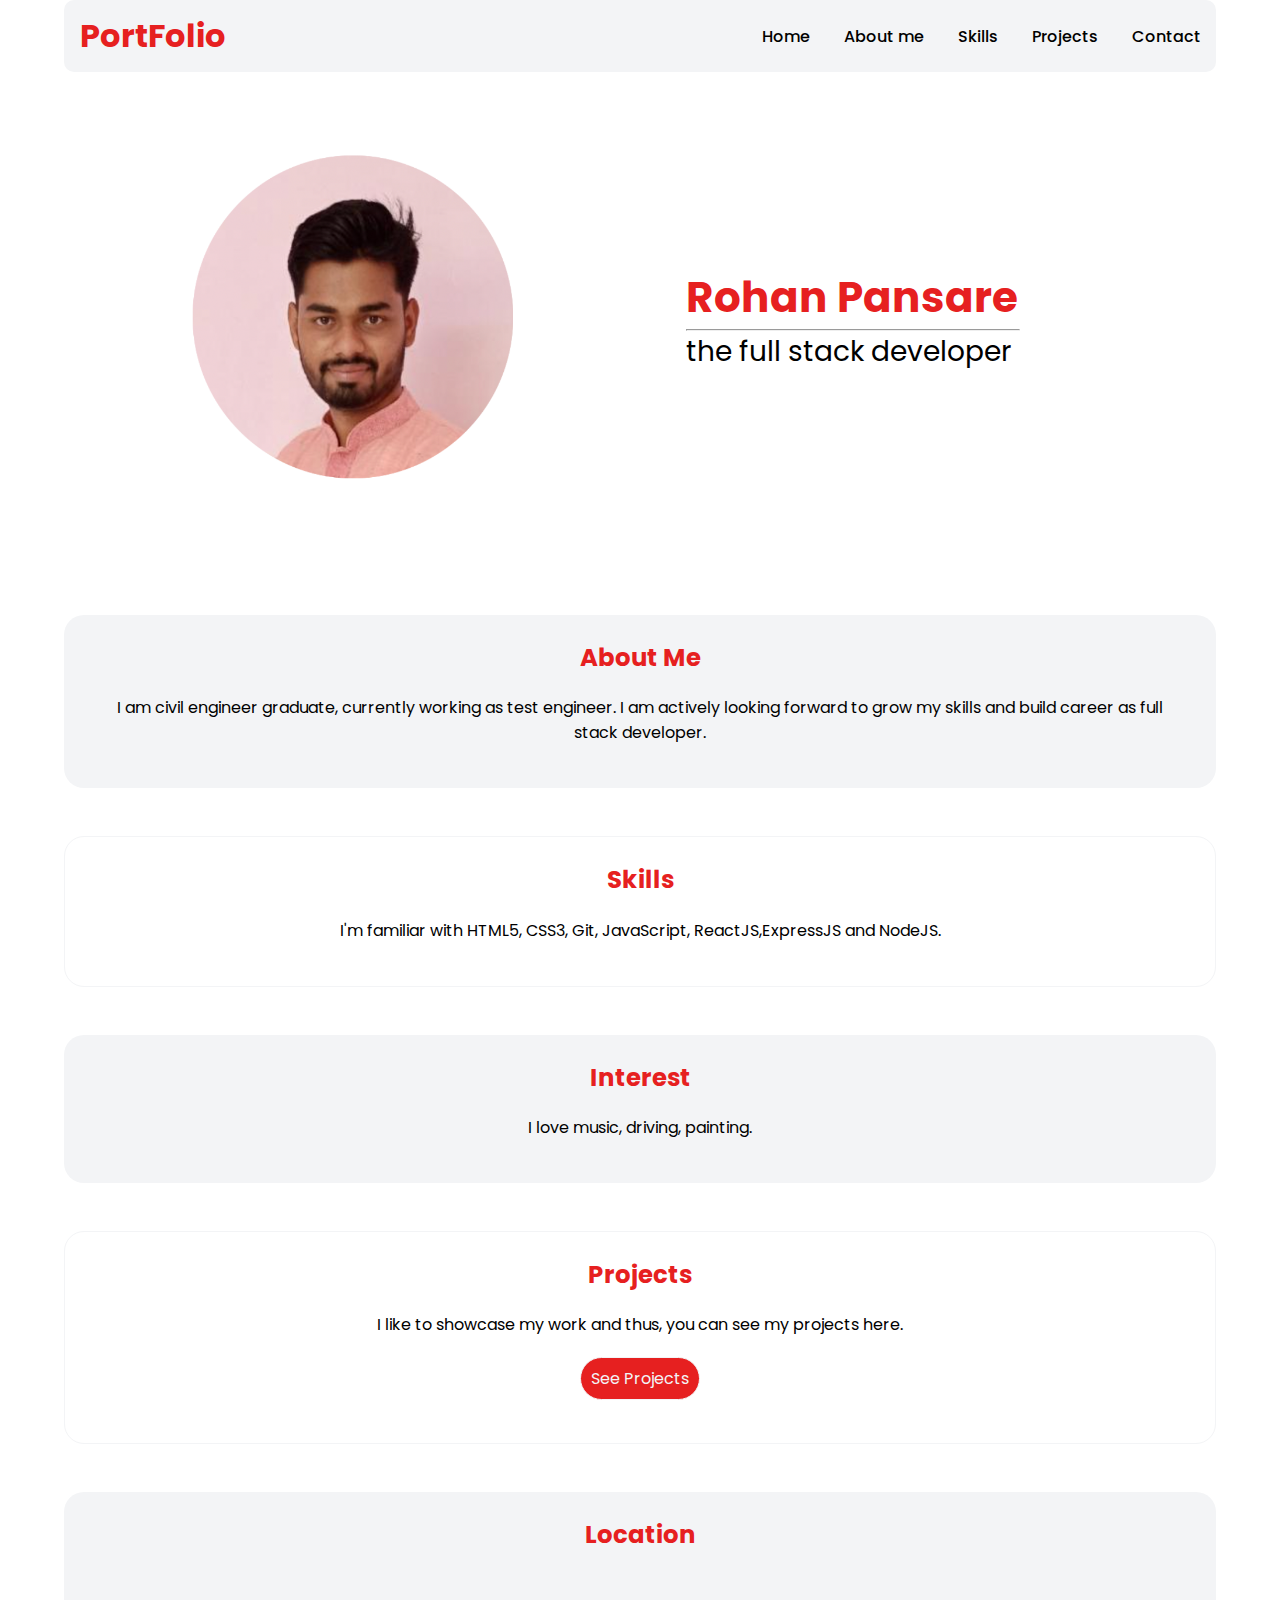
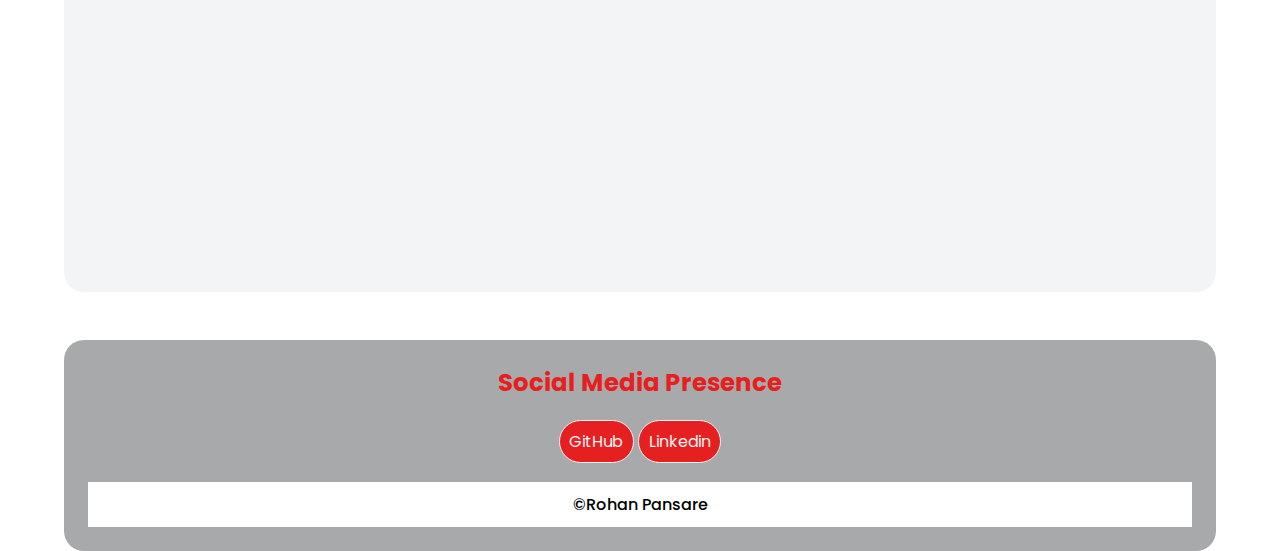
<file: index.html>
<!DOCTYPE html>
<html lang="en">
<head>
    <meta charset="UTF-8">
    <meta http-equiv="X-UA-Compatible" content="IE=edge">
    <meta name="viewport" content="width=device-width, initial-scale=1.0">
    <title>Rohan's Portfolio</title>
    <link rel="stylesheet" href="style.css">
</head>
<body>
    <header class="">
        <!-- navbar -->
        <div class="nav-bar-container ">
            <div class="nav-bar bg-secondary">
                <div class="nav-logo">
                    <h1 class="primary-text">PortFolio</h1>
                </div>
                <div class="navbar-links">
                    <div class="nav-link">
                        <a href="#" >Home</a>
                    </div>
                    <div class="nav-link">
                        <a href="#aboutme" >About me</a>
                    </div>
                    <div class="nav-link">
                        <a href="#skills" target="_top">Skills</a>
                    </div>
                    <div class="nav-link">
                        <a href="#projects">Projects</a>
                    </div>
                    <div class="nav-link">
                        <a href="#contactme">Contact</a>
                    </div>
                </div>
            </div>
        </div>
        <!-- banner -->
        <div class=" container header-details is-flex">
            <div class="header-image">
               
                    <!-- <img src="images/profile.png" alt=""> -->
                    <img src="images/Screenshot 2023-05-16 at 2.17.02 PM.png" alt="">
                    <!-- <img src="images/Screenshot 2023-05-15 at 1.41.16 PM.png" alt=""> -->
                
            </div>
            <div class="header-text">
                <div class="intro-lines">
                    <h2 class="primary-text " id="name">Rohan Pansare</h2>
                    <hr>
                    <p>the full stack developer</p>
                </div>
            </div>
            
        </div>
    </header>
    <!-- About me Section -->
    <section id="aboutme">
        <div class="container">
            <div class="section-container bg-secondary">
                <div class="section-title">
                    <h3 class="primary-text">About Me</h3>
                </div>
                <div class="section-details">
                    <p>I am civil engineer graduate, currently working as test engineer.
                        I am actively looking forward to grow my skills and build career as full stack developer.
                    </p>
                </div>
            </div>
        </div>
    </section>
    <!-- Skills Section -->
    <section id="skills">
        <div class="container">
            <div class="section-container border-secondary">
                <div class="section-title">
                    <h3 class="primary-text">Skills</h3>
                </div>
                <div class="section-details">
                    <p>
                        I'm familiar with HTML5, CSS3, Git, JavaScript, ReactJS,ExpressJS and NodeJS.
                    </p>
                </div>
            </div>
        </div>
    </section>
    <!-- Hobbies Section -->
    <section>
        <div class="container">
            <div class="section-container bg-secondary">
                <div class="section-title">
                    <h3 class="primary-text">Interest</h3>
                </div>
                <div class="section-details">
                    <p>
                        I love music, driving, painting.
                    </p>
                </div>
            </div>
        </div>
    </section>
   
    <!-- Project Section -->
    <section id="projects">
        <div class="container">
            <div class="section-container border-secondary">
                <div class="section-title">
                    <h3 class="primary-text">Projects</h3>
                </div>
                <div class="section-details">
                    <p>
                        I like to showcase my work and thus, you can see my projects here.
                    </p>
                    <!-- <div class="btn"> -->
                    <button class="proj bg-primary btn ">
                        <a href="projects.html" target="_blank">See Projects</a>
                    </button>
                    <!-- </div> -->
                </div>
            </div>
        </div>
    </section>

    <!-- map Section -->
    <section id="">
        <div class="container">
            <div class="section-container bg-secondary">
                <div class="section-title">
                    <h3 class="primary-text">Location</h3>
                </div>
                <div class="map-section-details section-details">
                    <iframe src="https://www.google.com/maps/embed?pb=!1m18!1m12!1m3!1d242118.14199614953!2d73.72288117003453!3d18.524564859944654!2m3!1f0!2f0!3f0!3m2!1i1024!2i768!4f13.1!3m3!1m2!1s0x3bc2bf2e67461101%3A0x828d43bf9d9ee343!2sPune%2C%20Maharashtra!5e0!3m2!1sen!2sin!4v1684142447927!5m2!1sen!2sin" width="600" height="450" style="border:0;" allowfullscreen="" loading="lazy" referrerpolicy="no-referrer-when-downgrade"></iframe>
                </div>
            </div>
        </div>
    </section>

     <!-- Contact Section -->
     <section id="contactme">
        <div class="container">
            <div class="section-container bg-footer">
                <div class="section-title">
                    <h3 class="primary-text">Social Media Presence</h3>
                </div>
                <div class="section-details">
                   <button class="bg-primary btn">
                        <a href="https://github.com/rohanpansare99" target="_blank">GitHub</a>
                    </button>
                    <button class="bg-primary btn">
                        <a href="https://www.linkedin.com/in/rohan-pansare-3215ab15b/" target="_blank">Linkedin</a>
                    </button>
                    <!-- <button class="bg-primary btn">
                        <a href="#" target="_blank">Twitter</a>
                    </button> -->
                    
                </div>
                <div class="copyright">
                    &copy;<span>Rohan Pansare</span> 
                </div>
            </div>
        </div>
    </section>

</body>
</html>
</file>
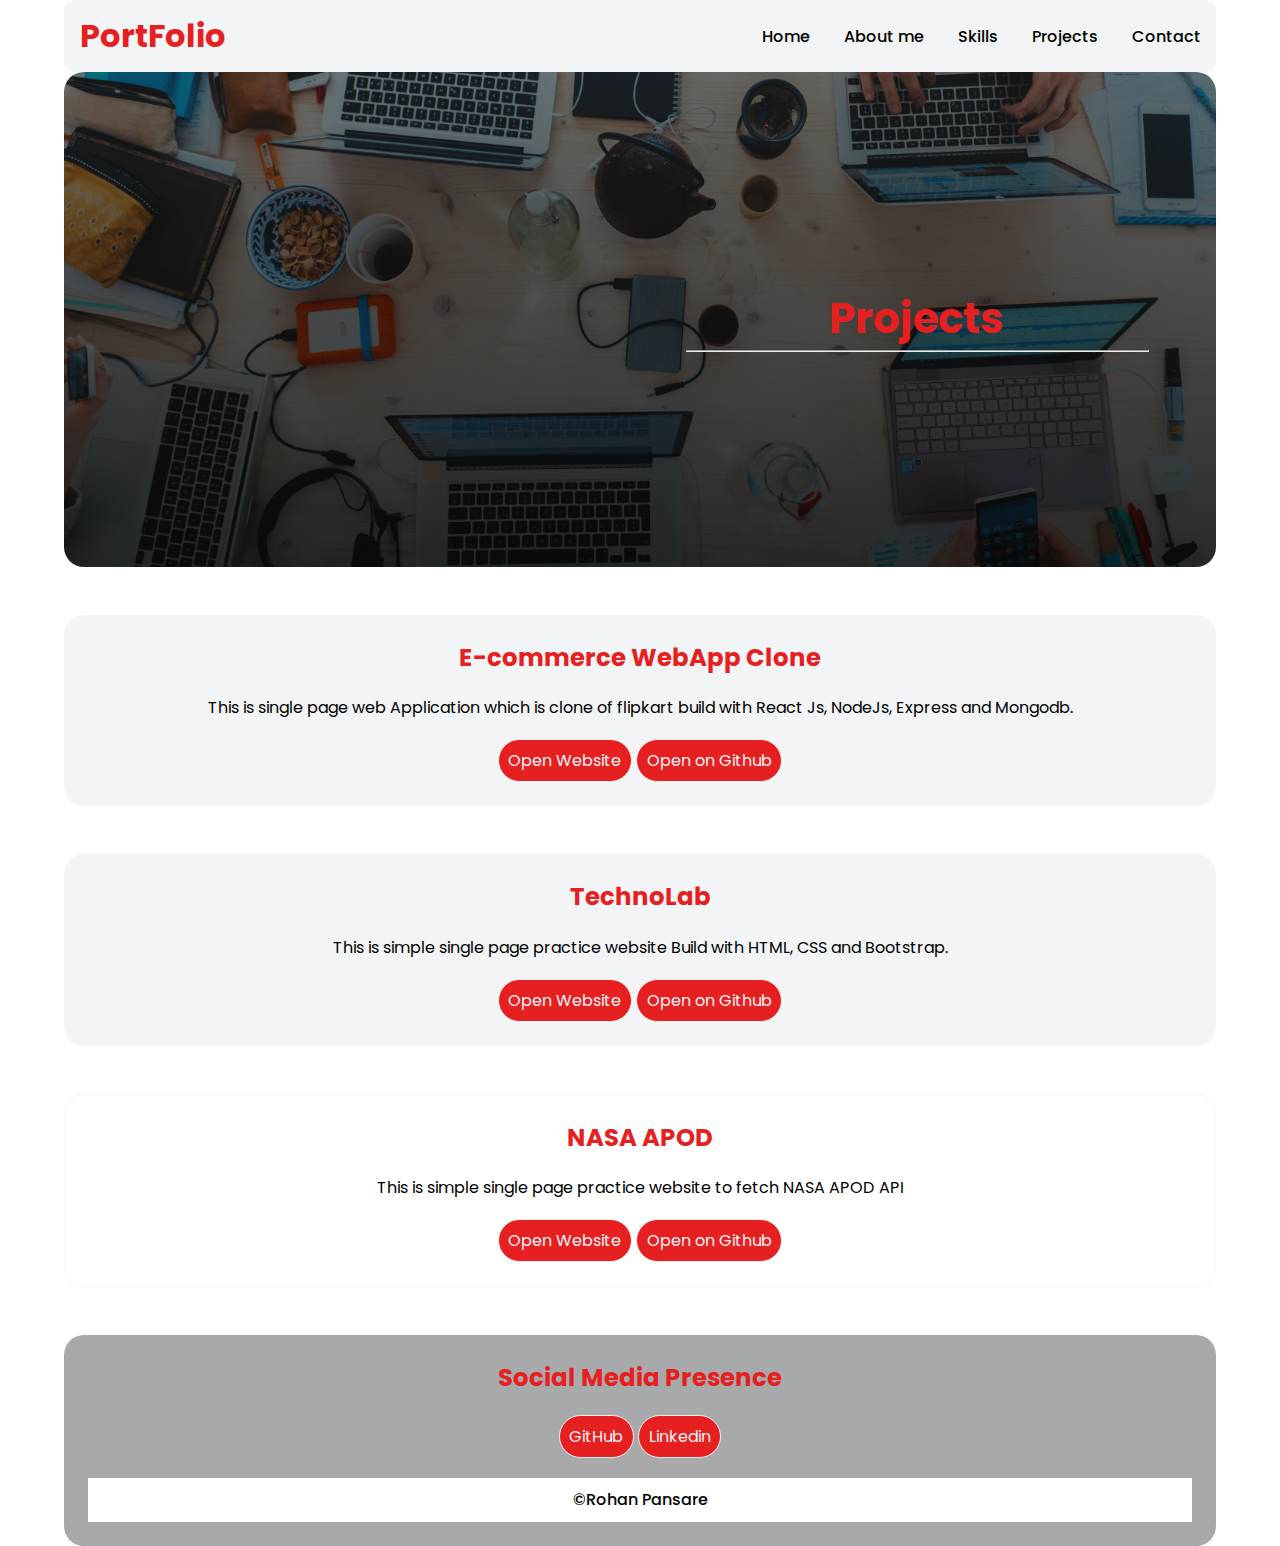
<file: projects.html>
<!DOCTYPE html>
<html lang="en">
<head>
    <meta charset="UTF-8">
    <meta http-equiv="X-UA-Compatible" content="IE=edge">
    <meta name="viewport" content="width=device-width, initial-scale=1.0">
    <title>Projects</title>
    <link rel="stylesheet" href="style.css">
</head>
<body>
    <header class="">
        <!-- navbar -->
        <div class="nav-bar-container ">
            <div class="nav-bar bg-secondary">
                <div class="nav-logo">
                    <h1 class="primary-text">PortFolio</h1>
                </div>
                <div class="navbar-links">
                    <div class="nav-link">
                        <a href="#">Home</a>
                    </div>
                    <div class="nav-link">
                        <a href="#aboutme" >About me</a>
                    </div>
                    <div class="nav-link">
                        <a href="#" >Skills</a>
                    </div>
                    <div class="nav-link">
                        <a href="#">Projects</a>
                    </div>
                    <div class="nav-link">
                        <a href="#">Contact</a>
                    </div>
                </div>
            </div>
        </div>
        <!-- banner -->
        <div class="banner container header-details is-flex">
            <div class="header-image">
                
            </div>
            <div class="banner-heading header-text ">
                <div class="intro-lines">
                    <h2 class="primary-text " id="name">Projects</h2>
                    <hr>
                </div>
            </div>
            
        </div>
    </header>
    <!-- Project E-commerce Section -->
    <section id="E-commerceClone">
        <div class="container">
            <div class="section-container bg-secondary">
                <div class="section-title">
                    <h3 class="primary-text">E-commerce WebApp Clone</h3>
                </div>
                <div class="section-details">
                    <p>
                        This is single page web Application which is clone of flipkart build with React Js, NodeJs, Express and Mongodb. 
                    </p>
                    
                </div>
                <button class="bg-primary btn">
                    <a href="https://e-commercebuy.netlify.app/" target="_blank">Open Website</a>
                </button>
                <button class="bg-primary btn">
                    <a href="https://github.com/rohanpansare99/e-commerce-clone" target="_blank">Open on Github</a>
                </button>
            </div>
        </div>
    </section>
    <!-- Project TechnoLab Section -->
    <section id="Technolab">
        <div class="container">
            <div class="section-container bg-secondary">
                <div class="section-title">
                    <h3 class="primary-text">TechnoLab</h3>
                </div>
                <div class="section-details">
                    <p>
                        This is simple single page practice website Build with HTML, CSS and Bootstrap.
                    </p>
                    
                </div>
                <button class="bg-primary btn">
                    <a href="https://technolabspune.netlify.app/" target="_blank">Open Website</a>
                </button>
                <button class="bg-primary btn">
                    <a href="https://github.com/rohanpansare99/TechnoLabPractice" target="_blank">Open on Github</a>
                </button>
            </div>
        </div>
    </section>
    <!-- Project NASA-APOD Section -->
    <section id="nasaapod">
        <div class="container">
            <div class="section-container border-secondary">
                <div class="section-title">
                    <h3 class="primary-text">NASA APOD</h3>
                </div>
                <div class="section-details">
                    <p>
                        This is simple single page practice website to fetch NASA APOD API
                    </p>
                    
                </div>
                <button class="bg-primary btn">
                    <a href="https://rohanpansare99.github.io/NASAAPOD/" target="_blank">Open Website</a>
                </button>
                <button class="bg-primary btn">
                    <a href="https://github.com/rohanpansare99/NASAAPOD" target="_blank">Open on Github</a>
                </button>
            </div>
        </div>
    </section>
   
   
   

     <!-- Contact Section -->
     <section>
        <div class="container">
            <div class="section-container bg-footer">
                <div class="section-title">
                    <h3 class="primary-text">Social Media Presence</h3>
                </div>
                <div class="section-details">
                    
                   
                    <button class="bg-primary btn">
                        <a href="https://github.com/rohanpansare99" target="_blank">GitHub</a>
                    </button>
                    <button class="bg-primary btn">
                        <a href="https://www.linkedin.com/in/rohan-pansare-3215ab15b/" target="_blank">Linkedin</a>
                    </button>
                    <!-- <button class="bg-primary btn">
                        <a href="#" target="_blank">Twitter</a>
                    </button> -->
                    
                </div>
                <div class="copyright">
                    &copy;<span>Rohan Pansare</span> 
                </div>
            </div>
        </div>
    </section>

</body>
</html>
</file>
<file: style.css>
@import url('https://fonts.googleapis.com/css2?family=Barlow+Condensed:wght@200;300;400;500;600;700;800;900&family=Montserrat&family=Poppins:wght@400;500;600&family=Quicksand:wght@400;500&display=swap');


/* Global Css */
*{
    text-decoration: none;
    color: black;
    font-family: Poppins, Quicksand, 'Courier New', Courier, monospace;
    margin: 0;
}
.container{
    margin: 0 5%;
   
}
.primary-text{
    color: #E62020;
}
.secondary-text{
    color: black;
}

.bg-primary{
    background-color: #E62020;
}
.bg-secondary{
    background-color: #F3F4F6;

}
.bg-footer{
    background-color: #A8A9AA;

}
.border-secondary{
    border: 1px solid #F3F4F6;
}
.is-flex{
    display: flex;
}
.btn{
   
    /* margin-top: 1.5rem; */
    background-color: #E62020;
    padding-left: 0.6rem;
    padding-right: 0.6rem;
    padding-top: 0.5rem;
    padding-bottom: 0.5rem;
    /* padding: 0.7rem, 0.6rem, 0.7rem, 0.6rem; */
    border-radius: 25px;
    font-size: 1rem;
    border: 1px solid #F3F4F6;

}
.btn a{
    color: #F3F4F6;
}
/* 
color: #E62020

*/



/* Css Starts */
/* header */
header{
    height: 55vh;
    /* background-color: rgb(236, 20, 20); */
}
.nav-bar-container{
    position: fixed;
    /* position: sticky; */
    top: 0;
    right: 0;  
  
    margin: 0;
    height: 8vh;
    width: 100%;
    
}
.nav-bar{
    
    display: flex;
    justify-content: space-between;
    align-items: center;
   width: 90%;
   height: 100%;
    margin: 0 5%;
    border-radius: 10px;
}
.nav-logo{
    padding-left: 1rem;

}
.navbar-links :hover{
    color: #E62020;

}

.navbar-links .nav-link { 
    display: inline;
    margin: 15px;
    font-weight: 450;
}
/* Navbar css ends */
/* banner section */
.header-details{
    margin-top: 8vh;
    height: 100%;

}
.header-image{
    width: 50%;
    height: auto;
    text-align: center;
    align-self: center;
}

.header-image img{
    width: 70%;
    /* border-radius: 20px; */
    border-radius: 50%;
    overflow: hidden;
}
.header-text{
    width: 40%;
    align-self: center;
}
.intro-lines{
    margin: 10%;
    font-size: 1.75rem;
    text-align: start;
}
.intro-lines hr{
    width: 90%;
}
/* Sections */
.section-container{
    text-align: center;
    margin-top: 3rem;
    padding: 1.5rem;
    border-radius: 20px;
}
.section-title{
    /* padding: 1rem; */
    font-size: 1.3rem;
    font-family: montserrat;
}
.section-details{
    padding: 1.2rem;
}
.section-details .proj{
    margin-top: 1.2rem;
}

.map-section-details iframe{
    width: 100%;
    height: 30vh;
}
.copyright {
    background-color: white;
    font-weight: 500;
    padding: 0.6rem;
    /* padding-left: 0.5rem; */
}



/*Project page  */
.banner{
    background: linear-gradient(
        to bottom,
        rgba(0, 0, 0, 0.5),
        rgba(0, 0, 0, 0.8)
      ), url(images/banner.jpg);
    background-repeat: no-repeat;
    background-position: center;
    background-size: cover;
    border-radius: 20px;
}
.banner .banner-heading{
    align-self:center;
    font-size: 2rem;
}
.banner .banner-heading .intro-lines,
.banner .banner-heading .intro-lines hr{
    text-align: center;
    width: 100%;
}

.heading{
    color: white;
}
</file>
